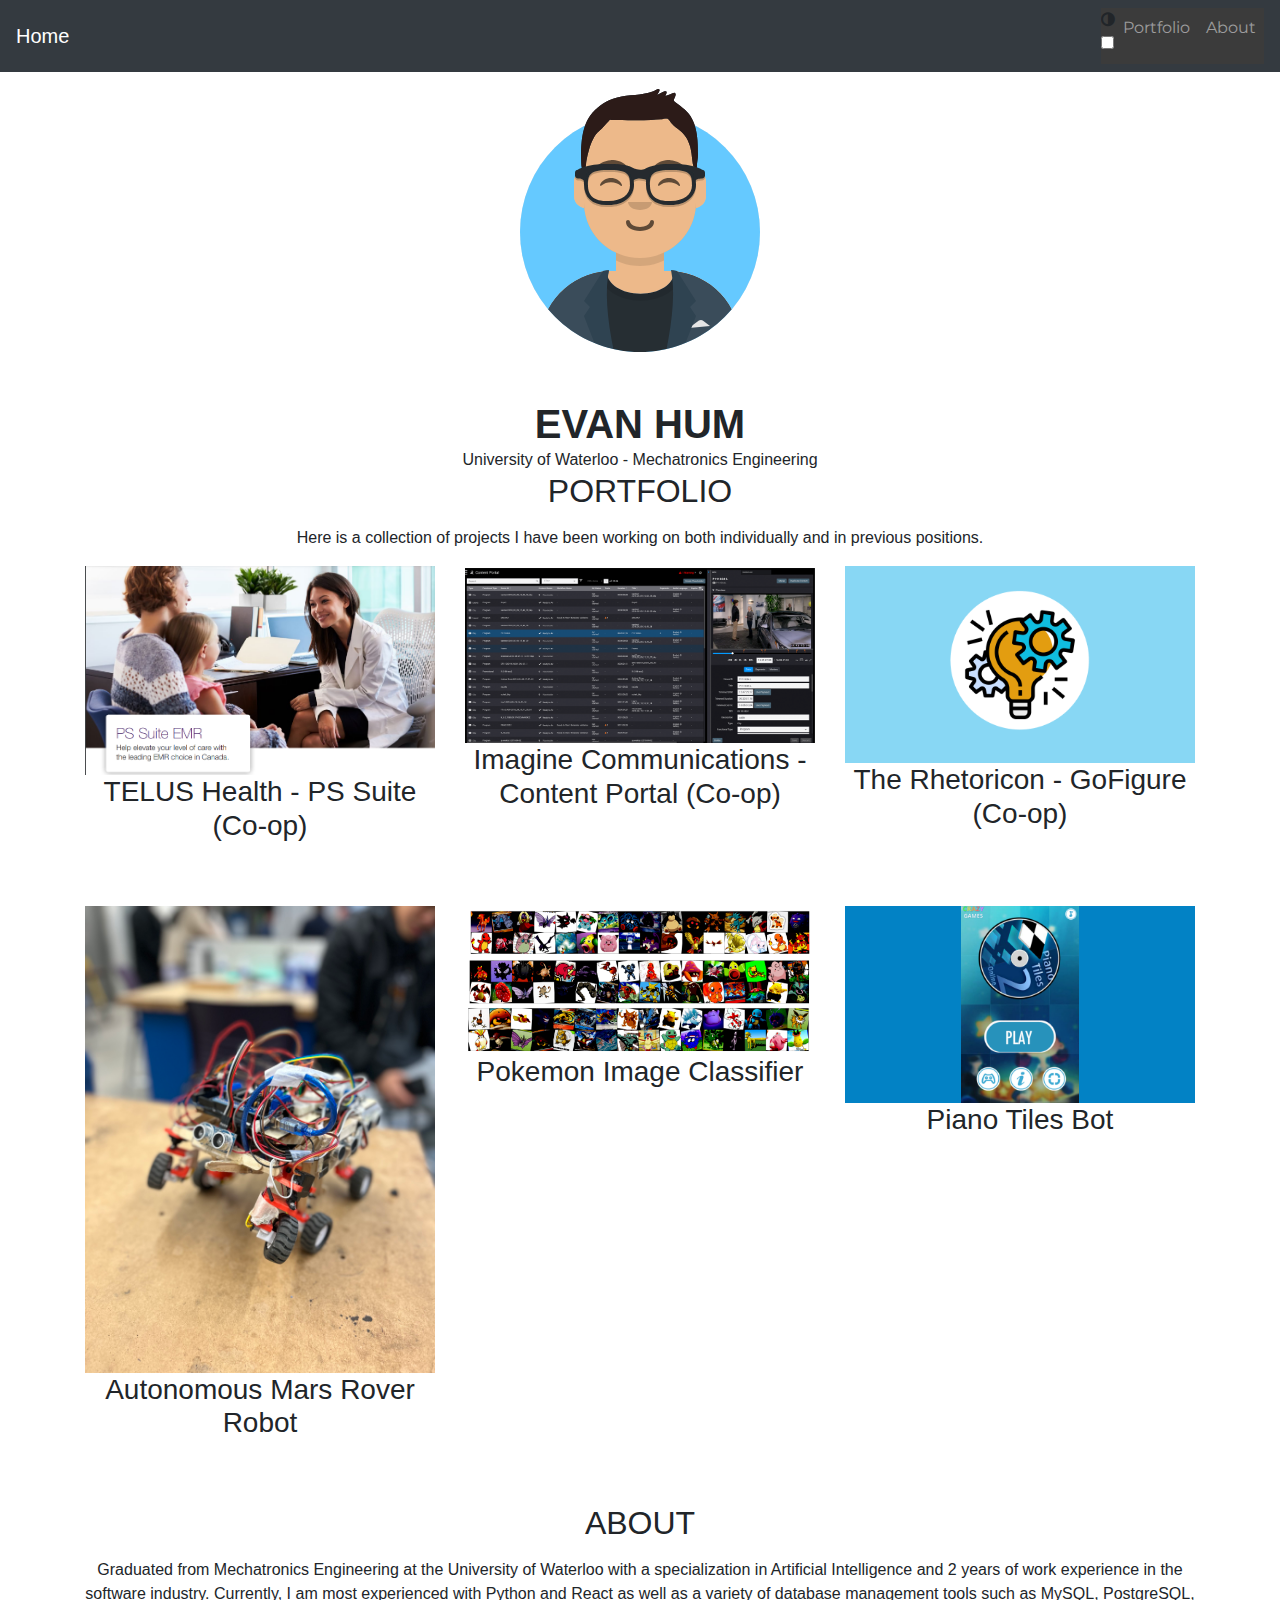
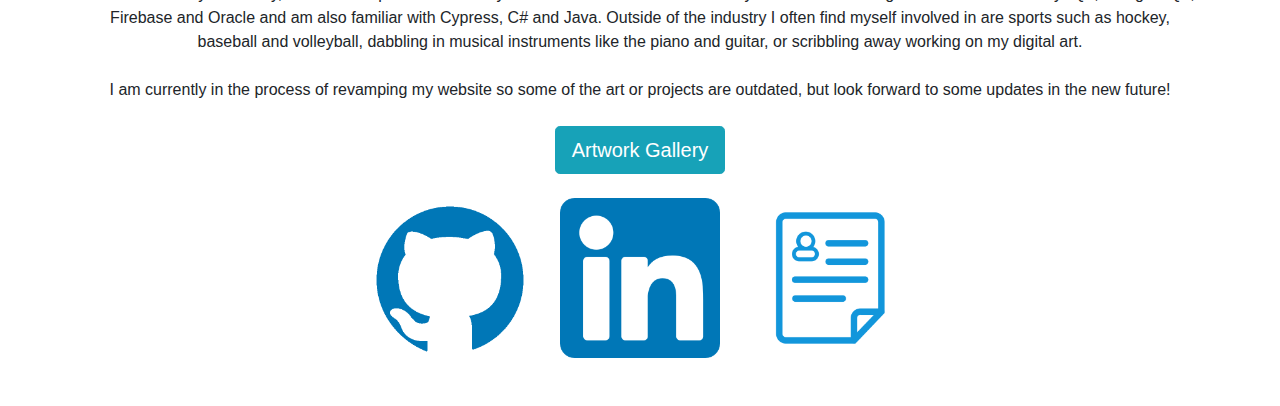
<file: index.html>
<!DOCTYPE html>
<html lang="en">
    <head>
    <!-- Default commands -->
    <meta charset="utf-8" />
    <meta name="viewport" content="width=device-width, initial-scale=1, shrink-to-fit=no" />
    <meta name="description" content="" />
    <meta name="author" content="" />
    <title>Evan Hum</title>
    <!-- Creates title icon -->
    <link rel="apple-touch-icon" sizes="180x180" href="favicon-io/apple-touch-icon.png">
    <link rel="icon" type="image/png" sizes="32x32" href="favicon-io/favicon-32x32.png">
    <link rel="icon" type="image/png" sizes="16x16" href="favicon-io/favicon-16x16.png">
    <link rel="manifest" href="favicon-io/site.webmanifest">
    <!-- Google Fonts -->
    <link href="https://fonts.googleapis.com/css?family=Montserrat:400,700" rel="stylesheet" type="text/css" />
    <link href="https://fonts.googleapis.com/css?family=Lato:400,700,400italic,700italic" rel="stylesheet" type="text/css" />

    <!-- Bootstrap CSS -->
    <link rel="stylesheet" href="https://maxcdn.bootstrapcdn.com/bootstrap/4.0.0/css/bootstrap.min.css" integrity="sha384-Gn5384xqQ1aoWXA+058RXPxPg6fy4IWvTNh0E263XmFcJlSAwiGgFAW/dAiS6JXm" crossorigin="anonymous">
    
    <link rel="stylesheet" href="https://cdnjs.cloudflare.com/ajax/libs/font-awesome/4.7.0/css/font-awesome.min.css">

    <link rel="stylesheet" type="text/css" href="stylesheets/stylesheet.css">
    </head>

    <body class="light-mode">       
        <!-- Navigation-->
        <header>
            <nav id="navbar" class="navbar navbar-expand-md navbar-dark bg-dark">
                <a class="navbar-brand" href="#home">Home<span class="sr-only">(current)</span></a>
                <button class="navbar-toggler" type="button" data-toggle="collapse" data-target="#nav1" aria-controls="nav1" aria-expanded="false" aria-label="Toggle navigation">
                    <span class="navbar-toggler-icon"></span>
                </button>
                <div class="collapse navbar-collapse" id="nav1">
                    <ul class="navbar-nav ml-auto">
                        <li class="nav-item">
                            <label class="switch">
                            <i class="fa fa-adjust"></i>
                            <div>
                                <input type="checkbox" name="darkMode" />
                                <span class="slider round"></span>
                            </div>
                            </label>
                        </li>
                        <li class="nav-item">
                            <a class="nav-link" href="#portfolio">Portfolio</a>
                        </li>
                        <li class="nav-item">
                            <a class="nav-link" href="#about">About</a>
                        </li>
                    </ul>
            </nav>
        </header>
          <div data-spy="scroll" data-target="#navbar" data-offset="0">
            <!-- Masthead-->
            <header class="masthead text-center" id="home">
                <div class="container d-flex align-items-center flex-column">
                    <!-- Masthead Avatar Image-->
                    <img class="masthead-avatar mb-5" src="assets/images/avatar.svg" alt="" />
                    <!-- Masthead Heading-->
                    <h1 class="masthead-heading text-uppercase mb-0"><strong>Evan Hum</strong></h1>
                    <!-- Masthead Subheading-->
                    <p class="masthead-subheading font-weight-light mb-0">University of Waterloo - Mechatronics Engineering</p>
                </div>
            </header>
            <!-- Portfolio Section -->
            <section class="page-section portfolio" id="portfolio">
                <div class="container">
                    <h2 class="page-section-heading text-center text-uppercase mb-3">Portfolio</h2>
                    <p class="page-section-subheading text-center font-weight-light mb-3">Here is a collection of projects I have been working on both individually and in previous positions.</p>
                    <!-- Portfolio Grid Items-->
                    <div class="row">
                        <!-- Portfolio Item 6 -->
                        <div class="col-md-6 col-lg-4 mb-5">
                            <div class="portfolio-item mx-auto" data-toggle="modal" data-target="#project6">
                                <img class="img-fluid img-portfolio" src="assets/images/ps-suite.png" alt="" />
                                <h3 class="page-section-subheading text-center font-weight-light mb-3">TELUS Health - PS Suite (Co-op)</h3>
                            </div>
                        </div>
                        <!-- Portfolio Item 5 -->
                        <div class="col-md-6 col-lg-4 mb-5">
                            <div class="portfolio-item mx-auto" data-toggle="modal" data-target="#project5">
                                <img class="img-fluid img-portfolio" src="assets/images/content_portal.png" alt="" />
                                <h3 class="page-section-subheading text-center font-weight-light mb-3">Imagine Communications - Content Portal (Co-op)</h3>
                            </div>
                        </div>
                        <!-- Portfolio Item 4 -->
                        <div class="col-md-6 col-lg-4 mb-5">
                            <div class="portfolio-item mx-auto" data-toggle="modal" data-target="#project4">
                                <img class="img-fluid img-portfolio" src="assets/images/project2.png" alt="" />
                                <h3 class="page-section-subheading text-center font-weight-light mb-3">The Rhetoricon - GoFigure (Co-op)</h3>
                            </div>
                        </div>
                        <!-- Portfolio Item 3 -->
                        <div class="col-md-6 col-lg-4 mb-5">
                            <div class="portfolio-item mx-auto" data-toggle="modal" data-target="#project3">
                                <img class="img-fluid img-portfolio" src="assets/images/rescue_robot.jpg" alt="" />
                                <h3 class="page-section-subheading text-center font-weight-light mb-3">Autonomous Mars Rover Robot</h3>
                            </div>
                        </div>
                        <!-- Portfolio Item 1 -->
                        <div class="col-md-6 col-lg-4 mb-5">
                            <div class="portfolio-item mx-auto" data-toggle="modal" data-target="#project1">
                                <img class="img-fluid img-portfolio" src="./assets/images/pokemon-images.png" alt="" />
                                <h3 class="page-section-subheading text-center font-weight-light mb-3">Pokemon Image Classifier</h3>
                            </div>
                        </div> 
                        <!-- Portfolio Item 2 -->
                        <div class="col-md-6 col-lg-4 mb-5">
                            <div class="portfolio-item mx-auto" data-toggle="modal" data-target="#project2">
                                <img class="img-fluid img-portfolio" src="assets/images/piano-tiles.png" alt="" />
                                <h3 class="page-section-subheading text-center font-weight-light mb-3">Piano Tiles Bot</h3>
                            </div>
                        </div>
                    </div>
                </div>
            </section>
            <!-- About Section -->
            <section class="page-section2 about" id="about">
                <div class="container">
                    <h2 class="page-section-heading2 text-center text-uppercase mb-3">About</h2>
                    <p class="page-section-subheading2 text-center font-weight-light mb-0"> 
                        Graduated from Mechatronics Engineering at the University of Waterloo with a specialization
                        in Artificial Intelligence and 2 years of work experience in the software industry.
                        Currently, I am most experienced with Python and React as well as a variety of database management tools
                        such as MySQL, PostgreSQL, Firebase and Oracle and am also familiar with Cypress, C# and Java.
                        Outside of the industry I often find myself involved in are sports such as hockey, baseball and volleyball,
                        dabbling in musical instruments like the piano and guitar, or scribbling away working on my digital art.
                         <br><br>
                         I am currently in the process of revamping my website so some of the art or projects are outdated, but
                         look forward to some updates in the new future!
                         <br><br>
                        <a class="btn btn-info btn-lg" href="./drawings.html" role="button">Artwork Gallery</a><br><br>
                </div>
            </section>
                
            <footer class="page-section2">
                <div class="container">
                    <div class="row justify-content-center">
                        <!-- Portfolio Item 1 -->
                        <div class="col-sm-2 mb-5">
                            <div class="portfolio-item mx-auto">
                                <a href="https://www.github.com/e2hum" target = "_blank"><img class="img-fluid" src="assets/images/github_icon.png" alt="" /></a>
                            </div>
                        </div>
                        <!-- Portfolio Item 2 -->
                        <div class="col-sm-2  mb-5">
                            <div class="portfolio-item mx-auto">
                                <a href="https://linkedin.com/in/ehum" target = "_blank"><img class="img-fluid" src="assets/images/linkedin_icon.png" alt="" /></a>
                            </div>
                        </div>
                        <!-- Portfolio Item 3 -->
                        <div class="col-sm-2 mb-5">
                            <div class="portfolio-item mx-auto">
                                <a href="assets/images/ehum_resume.pdf" target = "_blank"><img class="img-fluid" src="assets/images/resume_icon.png" alt="" /></a>
                            </div>
                        </div>
                    </div>
                </div>
            </footer>
                
    
            <!-- Portfolio Modal 1 -->
            <div class="portfolio-modal modal fade" id="project1" tabindex="-1" role="dialog" aria-labelledby="portfolioModal1Label" aria-hidden="true">
                <div class="modal-dialog modal-lg" role="document">
                    <div class="modal-content">
                        <button class="close" type="button" data-dismiss="modal" aria-label="Close"></button>
                        <div class="modal-body text-center">
                            <div class="container">
                                <div class="row justify-content-center">
                                    <div class="col-lg-8">
                                        <!-- Portfolio Modal - Title-->
                                        <h2 class="portfolio-modal-title text-secondary text-uppercase mb-3">Pokemon Image Classifier</h2>
                                        <!-- Portfolio Modal - Image-->
                                        <a href="./assets/images/pokemon-test-results.png" target="_blank"><img class="img-fluid rounded mb-5" src="assets/images/pokemon-test-results.png" alt="Fruit Stand Image" /></a>
                                        <i>Click image to enlarge</i>
                                        <!-- Portfolio Modal - Text-->
                                        <p class="mt-3">This project was an introduction to Pytorch to teach myself the fundamentals of Deep Learning.
                                            This classifier uses a Convolutional Neural Network to break the image down into layers classify it based
                                            on the images from the training model. <br><br>For this project, a dataset from Kaggle was used containing the
                                            first 151 Pokemon with a total of 7000 images labelled with their respective names. The network used a
                                            total of 5 epochs, meaning it studied the entire dataset 5 times, and came out with a 95% confidence interval.
                                            Brand new images from Google were chosen as test subjects and the image above depicts the classifier 
                                            successfully naming all 5 of the Pokemon with a variety of art styles.
                                        </p>
                                        <button class="btn btn-primary" href="#" data-dismiss="modal">Close Window</button>
                                    </div>
                                </div>
                            </div>
                        </div>
                    </div>
                </div>
            </div>
            <!-- Portfolio Modal 2 -->
            <div class="portfolio-modal modal fade" id="project2" tabindex="-1" role="dialog" aria-labelledby="portfolioModal1Label" aria-hidden="true">
                <div class="modal-dialog modal-lg" role="document">
                    <div class="modal-content">
                        <button class="close" type="button" data-dismiss="modal" aria-label="Close">
                        </button>
                        <div class="modal-body text-center">
                            <div class="container">
                                <div class="row justify-content-center">
                                    <div class="col-lg-8">
                                        <!-- Portfolio Modal - Title-->
                                        <h2 class="portfolio-modal-title text-secondary text-uppercase mb-3">Piano Tiles Bot</h2>
                                        <!-- Portfolio Modal - Image-->
                                        <a href="./assets/images/piano-tiles.png" target="_blank"><img class="img-fluid rounded mb-5" src="assets/images/piano-tiles.png" alt="Piano Tiles Image" /></a>
                                            <i>Click image to enlarge</i><br/></br>
                                        <!-- Portfolio Modal - Text-->
                                        <p class="mb-5">This project was an introduction to Python automation by creating a bot to play Piano Tiles! It uses basic concepts 
                                            of controlling the mouse and keyboard as well as taking screenshots and analyzing the RGB form of the image. This bot is capable
                                            of clicking approximately 10 tiles/second before it becomes too fast and the delay between taking the picture and finding the 
                                            tile becomes too large. One interesting note about the Piano Tiles game itself is that it will run faster or slower depending on
                                            the PC and so although I only make it to a score of around 150, on other computers this bot can make it past a score of 1000! 
                                            (If you watch the demo you can see the song starts out way too fast based on the sound of the song)
                                        </p>
                                        <a href="./assets/videos/piano-tiles-demo.mp4" target="_blank"><button class="btn btn-info">See Demo</button></a>
                                        <button class="btn btn-primary" href="#" data-dismiss="modal">Close Window</button>
                                    </div>
                                </div>
                            </div>
                        </div>
                    </div>
                </div>
            </div>
            <!-- Portfolio Modal 3 -->
            <div class="portfolio-modal modal fade" id="project3" tabindex="-1" role="dialog" aria-labelledby="portfolioModal1Label" aria-hidden="true">
                <div class="modal-dialog modal-lg" role="document">
                    <div class="modal-content">
                        <button class="close" type="button" data-dismiss="modal" aria-label="Close">
                        </button>
                        <div class="modal-body text-center">
                            <div class="container">
                                <div class="row justify-content-center">
                                    <div class="col-lg-8">
                                        <!-- Portfolio Modal - Title-->
                                        <h2 class="portfolio-modal-title text-secondary text-uppercase mb-3">Autonomous Mars Rover Robot</h2>
                                        <!-- Portfolio Modal - Image-->
                                        <a href="assets/images/rescue_robot_landscape.jpg" target="_blank"><img class="img-fluid rounded mb-5" src="assets/images/rescue_robot_landscape.jpg" alt="Mars Rover Robot" /></a>
                                        <!-- Portfolio Modal - Text-->
                                        <p class="mb-5">From September to December of 2022, I participated in the creation of an autonomous Mars rover. 
                                            The goal of this project is to design a robot capable of autonomously traversing a spiral path overcoming harsh terrain such as pits, 
                                            sand, rocks and more. The design of the robot consists of a 6-wheel rocker-bogie system to enhance its ability to climb and overcome
                                            the varying levels of elevation it will face. 8 motors were attached with 6 motors used to power each of the wheels, and 2 servo motors
                                            to allow for steering of the front 2 wheels. Additionally, 3 ultrasonic sensors were implemented to allow for precise timing of the
                                            turns and path correction during the entire run.<br><br>

                                            From the mechanical design and building of the frame, to the electronics assembly of the motors, arduino and sensors, to the creation
                                            of the software algorithm to traverse the course, a wide range of expertise came into play leading to the success of this project.
                                            To see a demo of the robot in action, click the button below!

                                        </p>
                                        <a href="./assets/videos/rescue_robot.mp4" target="_blank"><button class="btn btn-info">See Demo</button></a>
                                        <button class="btn btn-primary" href="#" data-dismiss="modal">Close Window</button>
                                    </div>
                                </div>
                            </div>
                        </div>
                    </div>
                </div>
            </div>
            <!-- Portfolio Modal 4 -->
            <div class="portfolio-modal modal fade" id="project4" tabindex="-1" role="dialog" aria-labelledby="portfolioModal1Label" aria-hidden="true">
                <div class="modal-dialog modal-lg" role="document">
                    <div class="modal-content">
                        <button class="close" type="button" data-dismiss="modal" aria-label="Close">
                        </button>
                        <div class="modal-body text-center">
                            <div class="container">
                                <div class="row justify-content-center">
                                    <div class="col-lg-8">
                                        <!-- Portfolio Modal - Title-->
                                        <h2 class="portfolio-modal-title text-secondary text-uppercase mb-3">Rhetoricon - GoFigure</h2>
                                        <!-- Portfolio Modal - Image-->
                                        <a href="assets/images/rhetoric.png" target="_blank"><img class="img-fluid rounded mb-5" src="assets/images/rhetoric.png" alt="Project 3" /></a>
                                        <!-- Portfolio Modal - Text-->
                                        <p class="mb-5">From January - May 2021 I worked with an organization within the University of Waterloo known as The Rhetoricon.
                                            The Rhetoricon research group was created to explore the ways in which rhetorical figures are used in all types of literature 
                                            and languages to develop theories and truths about the way the human mind works. My role as a Web Developer was to plan and create
                                            a web-based game known as GoFigure. <br><br>
                                            
                                            The GoFigure game is a citizen science-based game focused on gathering real data about 
                                            rhetorical figures through gameplay. The core functions of the game include scouting an instance, 
                                            marking the instance, and getting a moderator to review the instance. In other words, players would find real world instances
                                            of rhetorical figures in books, news articles or any form of literature and then copy them into the game and highlight which 
                                            components of the text resemble a certain rhetorical figure. <br><br>

                                            Throughout my 4 months, I worked on both the front and backend design of the game including creating APIs to retrieve the data
                                            inputted by a user and store it within the game's database, and creating interactive pages for the users to be able to play the
                                            game. More specifically, I worked on the login/registration page, a scouting page (inputting some text), a marking page (highlighting
                                            the inputted text) and a moderation page (approving or denying the marked text). Unfortunately, since the game was still under
                                            heavy development during my time as a co-op no demos or images could be shown here. <br><br>

                                            For a much more detailed description of my work, you can read about it <a href="./assets/documents/WKPT 100.pdf" target="_blank">here</a> in my report.

                                        </p>
                                        <button class="btn btn-primary" href="#" data-dismiss="modal">Close Window</button>
                                    </div>
                                </div>
                            </div>
                        </div>
                    </div>
                </div>
            </div>
            <!-- Portfolio Modal 5 -->
            <div class="portfolio-modal modal fade" id="project5" tabindex="-1" role="dialog" aria-labelledby="portfolioModal1Label" aria-hidden="true">
                <div class="modal-dialog modal-lg" role="document">
                    <div class="modal-content">
                        <button class="close" type="button" data-dismiss="modal" aria-label="Close">
                        </button>
                        <div class="modal-body text-center">
                            <div class="container">
                                <div class="row justify-content-center">
                                    <div class="col-lg-8">
                                        <!-- Portfolio Modal - Title-->
                                        <h2 class="portfolio-modal-title text-secondary text-uppercase mb-3">TELUS Health - PS Suite</h2>
                                        <!-- Portfolio Modal - Image-->
                                        <a href="https://imaginecommunications.com/product/versio-content-portal/" target="_blank"><img class="img-fluid rounded mb-5" src="assets/images/content_portal.png" alt="Project 3" /></a>
                                        <!-- Portfolio Modal - Text-->
                                        <p class="mb-5">From September - December 2021 I worked as a Full Stack Web Developer for Imagine Communications.
                                            You can find more information on what Content Portal is click the image above.
                                            In my role, I worked in both the front and back end of their services known as Versio Content Portal and Nexio Motion. <br><br>
                                            Specifically to Content Portal, I worked in an HTML and TypeScript environment to fix bugs and implement new QOL features.
                                            Some notable features I worked on was creating new shortcuts for their Preview tab to help navigate through a video clip
                                            as well as adding user logins to their automated tests which allowed for a more convenient and efficient way for developers to
                                            test their features. <br><br>

                                            For a much more detailed description of my work, you can read about it <a href="./assets/documents/wkrpt200.pdf" target="_blank">here</a> in my report.

                                        </p>
                                        <button class="btn btn-primary" href="#" data-dismiss="modal">Close Window</button>
                                    </div>
                                </div>
                            </div>
                        </div>
                    </div>
                </div>
            </div>
            <!-- Portfolio Modal 6 -->
            <div class="portfolio-modal modal fade" id="project6" tabindex="-1" role="dialog" aria-labelledby="portfolioModal1Label" aria-hidden="true">
                <div class="modal-dialog modal-lg" role="document">
                    <div class="modal-content">
                        <button class="close" type="button" data-dismiss="modal" aria-label="Close">
                        </button>
                        <div class="modal-body text-center">
                            <div class="container">
                                <div class="row justify-content-center">
                                    <div class="col-lg-8">
                                        <!-- Portfolio Modal - Title-->
                                        <h2 class="portfolio-modal-title text-secondary text-uppercase mb-3">Imagine Communications - Content Portal</h2>
                                        <!-- Portfolio Modal - Image-->
                                        <a href="https://www.telus.com/en/health/health-professionals/clinics/ps-suite" target="_blank"><img class="img-fluid rounded mb-5" src="assets/images/appointment.png" alt="Project 3" /></a>
                                        <!-- Portfolio Modal - Text-->
                                        <p class="mb-5">From May - September 2022 I worked as a Software Developer for the TELUS Health department as part of the PSS Performance team.
                                            The PS Suite is an application designed for healthcare professionals to help diagnose, book appointments, and bill patients in a much
                                            more streamlined manner. Within the performance team I worked on testing all the functions that go into the PS Suite to ensure it 
                                            works efficiently under heavy loads, robustly when information is missing and correctly when adding, retrieving or removing
                                            data from the database. During my co-op, I was able to investigate over 100 functions among a variety of categories such as
                                            appointments, bills, address books, wait lists and more.<br><br>

                                            For a much more detailed description of my work, you can read about it <a href="./assets/documents/wkrpt300.pdf" target="_blank">here</a> in my report.

                                        </p>
                                        <button class="btn btn-primary" href="#" data-dismiss="modal">Close Window</button>
                                    </div>
                                </div>
                            </div>
                        </div>
                    </div>
                </div>
            </div>
        <!-- BootStrap JS -->
        <script src="https://code.jquery.com/jquery-3.2.1.slim.min.js" integrity="sha384-KJ3o2DKtIkvYIK3UENzmM7KCkRr/rE9/Qpg6aAZGJwFDMVNA/GpGFF93hXpG5KkN" crossorigin="anonymous"></script>
        <script src="https://cdnjs.cloudflare.com/ajax/libs/popper.js/1.12.9/umd/popper.min.js" integrity="sha384-ApNbgh9B+Y1QKtv3Rn7W3mgPxhU9K/ScQsAP7hUibX39j7fakFPskvXusvfa0b4Q" crossorigin="anonymous"></script>
        <script src="https://maxcdn.bootstrapcdn.com/bootstrap/4.0.0/js/bootstrap.min.js" integrity="sha384-JZR6Spejh4U02d8jOt6vLEHfe/JQGiRRSQQxSfFWpi1MquVdAyjUar5+76PVCmYl" crossorigin="anonymous"></script>   </body>
        <script type = "text/javascript" src="javascript/scripts.js"></script>
    </body>
</html>
</file>
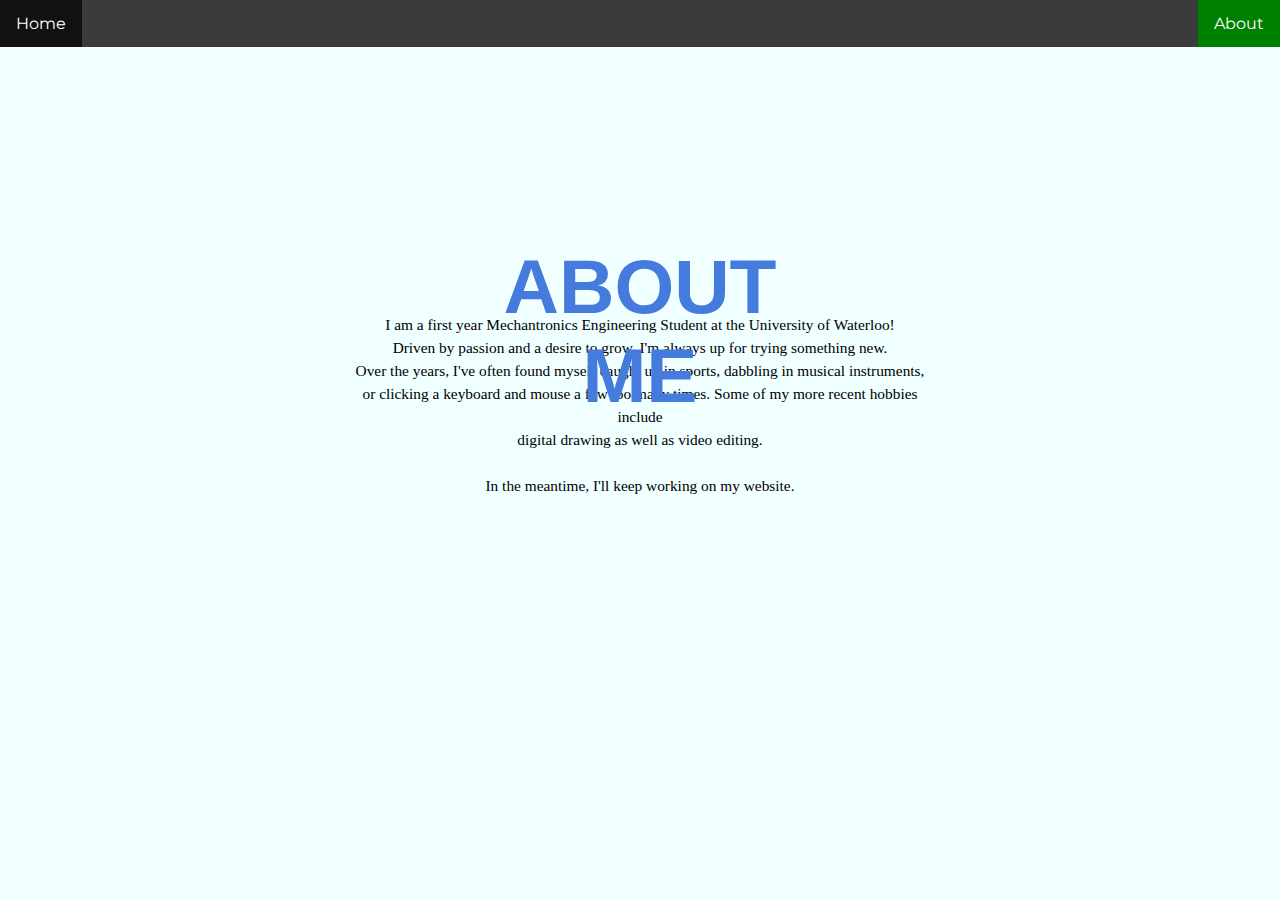
<file: about.html>
<!DOCTYPE html>
<html>
<head>
    <title>Evan Hum</title>
    <!-- Creates title icon -->
    <link rel="apple-touch-icon" sizes="180x180" href="favicon-io/apple-touch-icon.png">
    <link rel="icon" type="image/png" sizes="32x32" href="favicon-io/favicon-32x32.png">
    <link rel="icon" type="image/png" sizes="16x16" href="favicon-io/favicon-16x16.png">
    <link rel="manifest" href="favicon-io/site.webmanifest">
    <!-- Default commands -->
    <meta charset = "utf-8";>
    <meta name="viewport" content="width=device-width, initial-scale=1.0">

    <link rel="stylesheet" type="text/css" href="stylesheets/stylesheet.css">
    <link rel="stylesheet" type="text/css" href="stylesheets/about_style.css">

    <link href="https://fonts.googleapis.com/css?family=Montserrat&display=swap" rel="stylesheet">


</head>
<body>
    <div id=myDIV></div>
    <ul>
        <li><a  href = "index.html">Home</a></li>
        <li style="float:right"><a class="active" href = "about.html">About</a></li>
    </ul>
    <div class="boxed">
    <h1>ABOUT ME</h1>
    <p> I am a first year Mechantronics Engineering Student at the University of Waterloo! <br>
    Driven by passion and a desire to grow, I'm always up for trying something new. <br>
    Over the years, I've often found myself caught up in sports, dabbling in musical instruments, <br>
    or clicking a keyboard and mouse a few too many times.  Some of my more recent hobbies include <br>
    digital drawing as well as video editing. <br> <br>
    In the meantime, I'll keep working on my website.</p>
    </div>
</body>
</html>
</file>
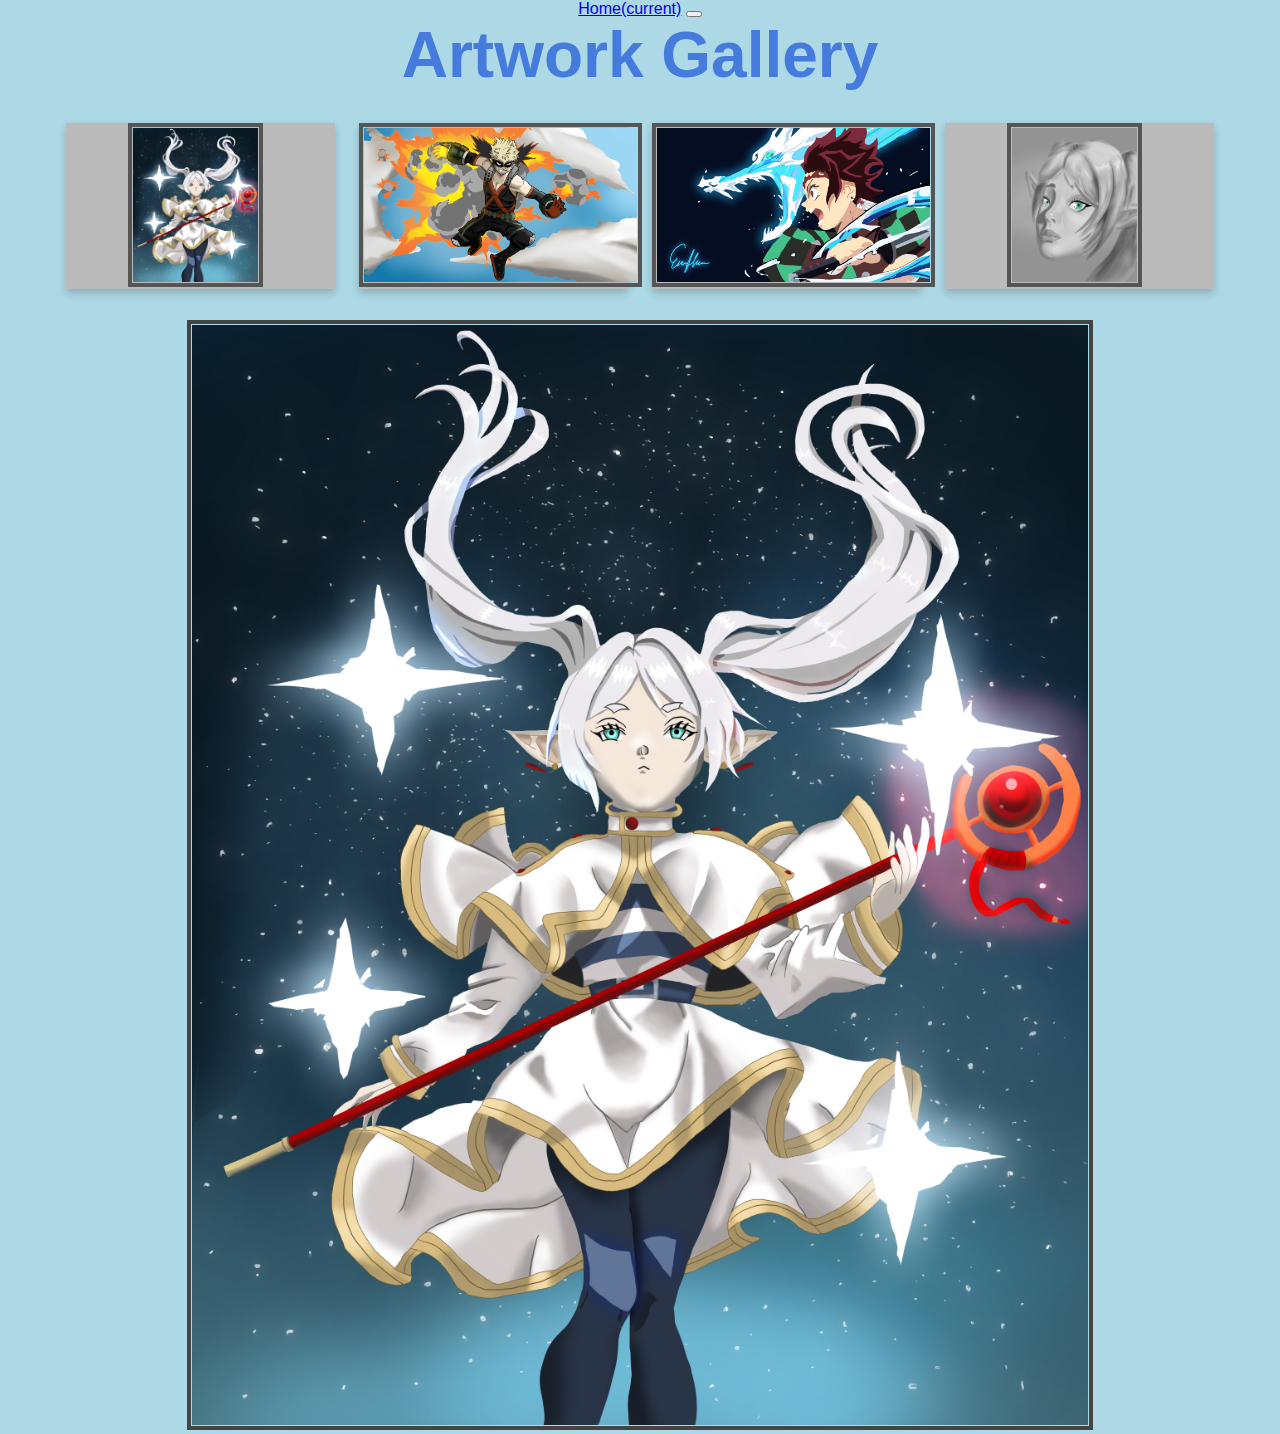
<file: drawings.html>
<!DOCTYPE html>
<html>
<head>
    <title>Evan Hum</title>
    <!-- Creates title icon -->
    <link rel="apple-touch-icon" sizes="180x180" href="favicon-io/apple-touch-icon.png">
    <link rel="icon" type="image/png" sizes="32x32" href="favicon-io/favicon-32x32.png">
    <link rel="icon" type="image/png" sizes="16x16" href="favicon-io/favicon-16x16.png">
    <link rel="manifest" href="favicon-io/site.webmanifest">
    <!-- Default commands -->
    <meta charset = "utf-8";>
    <meta name="viewport" content="width=device-width, initial-scale=1.0">
    <!-- Bootstrap CSS -->
    <link rel="stylesheet" href="https://stackpath.bootstrapcdn.com/bootstrap/4.5.0/css/bootstrap.min.css" integrity="sha384-9aIt2nRpC12Uk9gS9baDl411NQApFmC26EwAOH8WgZl5MYYxFfc+NcPb1dKGj7Sk" crossorigin="anonymous">
    <!-- Google Fonts -->
    <link href="https://fonts.googleapis.com/css?family=Montserrat&display=swap" rel="stylesheet">
</head>
<style>
    body {
        background: lightblue;
        font-family: 'Monserrat', sans-serif;
        text-align: center;
        margin: auto;
        color: rgb(69, 123, 221);

    }
    .thumbnails img {
        height: 12vw;
        border: 4px solid #555;
        padding: 1px;
        margin: 0 10px 10px 0;
        }

    .thumbnails img:hover {
        border: 4px solid #00ccff;
    }

    .preview img {
        
        border: 4px solid #444;
        padding: 1px;
        width: 70%;
        height: auto;
    }

    h1 {
        font-family: 'Monserrat', sans-serif;
        font-size: 5vw;
        text-align: center;
        margin: auto;
        color: rgb(69, 123, 221);

    }

    p {
        font-family: Arial, Helvetica, sans-serif;
        font-size: 1vw;
        text-align: center;
        color: white;
        padding-top: 5px;
        padding-left: 1px;
        padding-right: 1px;
    }
    
    .flip-card {
        background-color: transparent;
        height: 13vw;
        width: 21vw;
        perspective: 1000px;
        padding: 10px;
    }

    .flip-card-inner {
        position: relative;
        width: 100%;
        height: 100%;
        text-align: center;
        transition: transform 0.6s;
        transform-style: preserve-3d;
        box-shadow: 0 4px 8px 0 rgba(0,0,0,0.2);
    }

    .flip-card:hover .flip-card-inner {
        transform: rotateY(180deg);
    }

    .flip-card-front, .flip-card-back {
        position: absolute;
        width: 100%;
        height: 100%;
        -webkit-backface-visibility: hidden;
        backface-visibility: hidden;
    }

    .flip-card-front {
        background-color: #bbb;
        color: black;
    }

    .flip-card-back {
        background-color: #2980b9;
        color: white;
        transform: rotateY(180deg);
    }
</style>
<body>
    <!-- Navigation-->
    <nav id="navbar" class="navbar navbar-expand-md navbar-dark bg-dark">
      <a class="navbar-brand" href="index.html">Home<span class="sr-only">(current)</span></a>
      <button class="navbar-toggler" type="button" data-toggle="collapse" data-target="#nav1" aria-controls="nav1" aria-expanded="false" aria-label="Toggle navigation">
          <span class="navbar-toggler-icon"></span>
        </button>
    </nav>

    <div id="container" align="center">
        <h1><strong>Artwork Gallery</strong></h1>
        <br />
        <div class="thumbnails">
            <table>
            <tr>
            <th>
            <div class="flip-card">
                <div class="flip-card-inner">
                  <div class="flip-card-front">
                    <img onmouseover="preview.src=img1.src" name="img1" src="assets/images/Frieren.jpg"/>
                  </div>
                  <div class="flip-card-back">
                    <p>Frieren - From the anime Frieren</p>
                  </div>
                </div>
              </div>
              </th>
              <th>
              <div class="flip-card">
                <div class="flip-card-inner">
                  <div class="flip-card-front">
                    <img onmouseover="preview.src=img2.src" name="img2" src="assets/images/bakugo2.jpg"/>
                  </div>
                  <div class="flip-card-back">
                    <p>Bakugo - From the anime My Hero Academia</p>
                  </div>
                </div>
              </div>
              </th>
              <th>
              <div class="flip-card">
                <div class="flip-card-inner">
                  <div class="flip-card-front">
                    <img onmouseover="preview.src=img3.src" name="img3" src="assets/images/Tanjiro.png"/>
                  </div>
                  <div class="flip-card-back">
                    <p>Tanjiro - From the anime Demon Slayer</p>
                  </div>
                </div>
              </div>
              </th>
              <th>
                <div class="flip-card">
                  <div class="flip-card-inner">
                    <div class="flip-card-front">
                      <img onmouseover="preview.src=img4.src" name="img4" src="assets/images/frieren_bw.jpg"/>
                    </div>
                    <div class="flip-card-back">
                      <p>Frieren - Semi-Realism Black and White</p>
                    </div>
                  </div>
                </div>
                </th>
              </tr>
              </table> 
        </div>
        <br />
        <div class="preview" align="center">
            <img name="preview" src="assets/images/Frieren.jpg"/>
        </div>
    </div>
</body>
</html>
</file>
<file: stylesheets/stylesheet.css>
html, body {
    margin: 0;
    padding: 0;
}

#myDIV {
    position: absolute;
    object-fit: cover;
    z-index: -1;
    top: 0;
    left: 0;
    width: 100%;
    height: 100%;
    background: azure;
    animation: changeColour;
    animation-duration: 3s;
    animation-iteration-count: infinite;
    animation-direction: alternate;
}
@keyframes changeColour {
    from {background-color: rgb(207, 240, 240);}
    to {background-color: azure;}
}

ul {
    list-style-type: none;
    margin: 0;
    padding: 0;
    overflow: hidden;
    background-color: rgb(59, 59, 59);
    font-family: 'Montserrat', sans-serif;
}

li {
    float: left;
}

li a {
    display: block;
    color: white;
    text-align: center;
    padding: 14px 16px;
    text-decoration: none;
}

li a:hover {
    background-color: #111;
}

.active {
    background-color: green;
}
</file>
<file: stylesheets/about_style.css>
.boxed {
    width: 50vw;
    margin: 0;
    position: absolute;
    top: 45%;
    left: 50%;
    transform: translate(-50%, -50%);
}
h1 {
    font-family: 'Monserrat', sans-serif;
    font-size: 6vw;
    text-align: center;
    margin: auto;
    top: 20%;
    left: 50%;
    transform: translate(-50%, -50%);
    color: rgb(69, 123, 221);
    position: absolute;
}

p {
    margin: 5%;
    font-family: 'Monserrat', 'sans-serif';
    font-size: 1.2vw;
    color: black;
    text-align: center;
    line-height: 150%;

}
</file>
